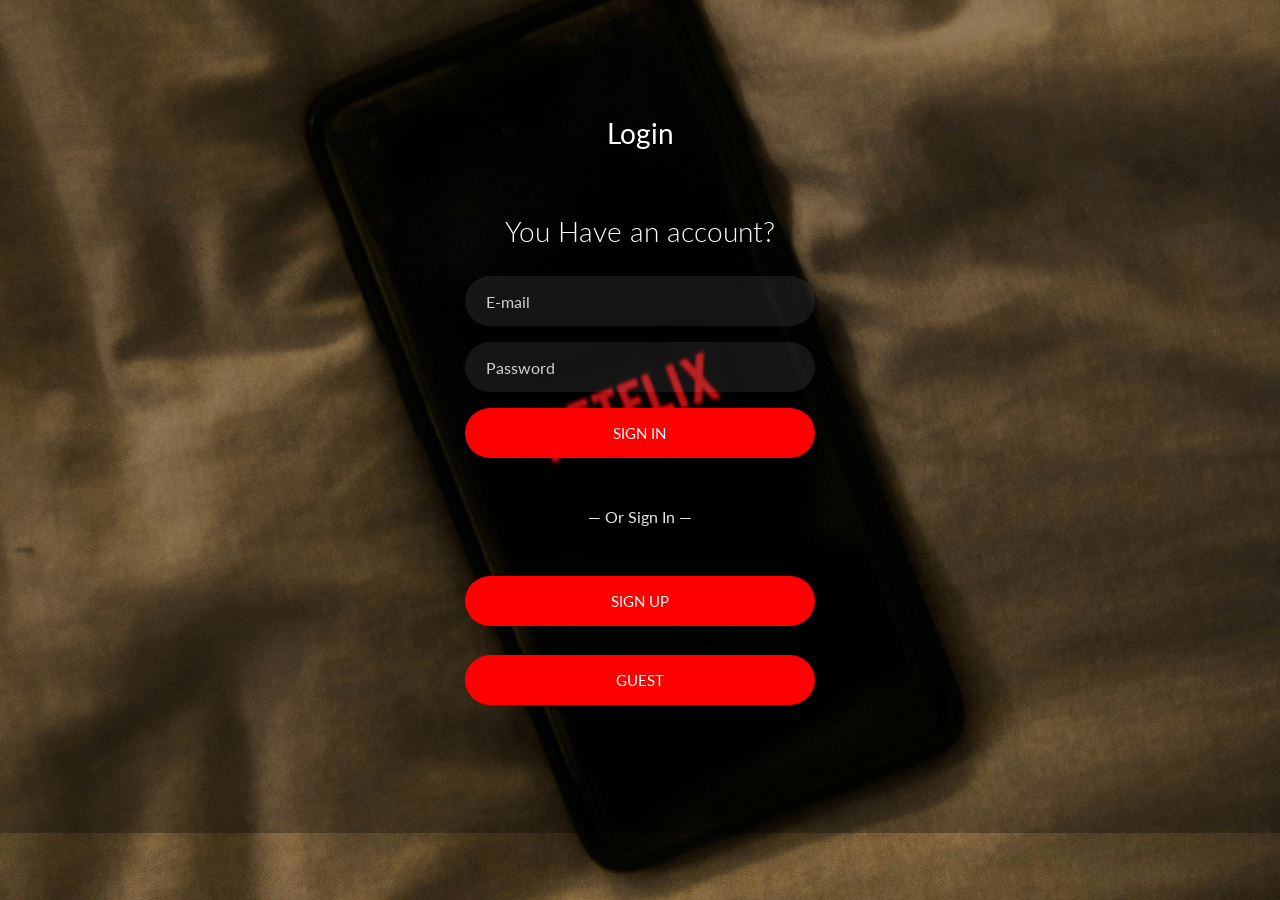
<file: INDEX.html>
<!doctype html>
<html lang="en">
  <head>
  	<title>Index</title>
    <meta charset="utf-8">
    <meta name="viewport" content="width=device-width, initial-scale=1, shrink-to-fit=no">

	<link href="https://fonts.googleapis.com/css?family=Lato:300,400,700&display=swap" rel="stylesheet">

	<link rel="stylesheet" href="https://stackpath.bootstrapcdn.com/font-awesome/4.7.0/css/font-awesome.min.css">
	
	<link rel="stylesheet" href="css/style.css">

	</head>
	<body class="img js-fullheight" style="background-image: url(images/bg1.jpg);">
	<section class="ftco-section">
		<div class="container">
			<div class="row justify-content-center">
				<div class="col-md-6 text-center mb-5">
					<h2 class="heading-section">Login</h2>
				</div>
			</div>
			<div class="row justify-content-center">
				<div class="col-md-6 col-lg-4">
					<div class="login-wrap p-0">
		      	<h3 class="mb-4 text-center">You Have an account?</h3>
		      	<form action="Verfi.php" class="signin-form"  method="post">
		      		<div class="form-group">
		      			<input type="text" class="form-control" name="email" placeholder="E-mail" required>
		      		</div>
	            <div class="form-group">
	              <input id="password-field" type="Password" name="pwd" class="form-control" placeholder="Password" required>	            </div>
	            <div class="form-group">
	            	 <button type="submit" name='sing_in' class="form-control btn btn-danger submit px-3 " style="background:red;">Sign In</button>
	            </div>
	         </form>
			 
<br>
			  <form action="sing_up.php" method="post">
	          <p class="w-100 text-center">&mdash; Or Sign In &mdash;</p>
			  <br>
			  <div class="form-group">
				<button type="submit" class="form-control btn btn px-3" style="background:red;" >Sign UP</button>
</form>
<form action="page1.html" method="post">
	          <br>
			  <div class="form-group">
				<button type="submit" class="form-control btn btn  px-3" style="background:red;">Guest</button>
</form>
	</section>	
<script src="js/bootstrap.min.js"></script>
</body>
</html>
</file>
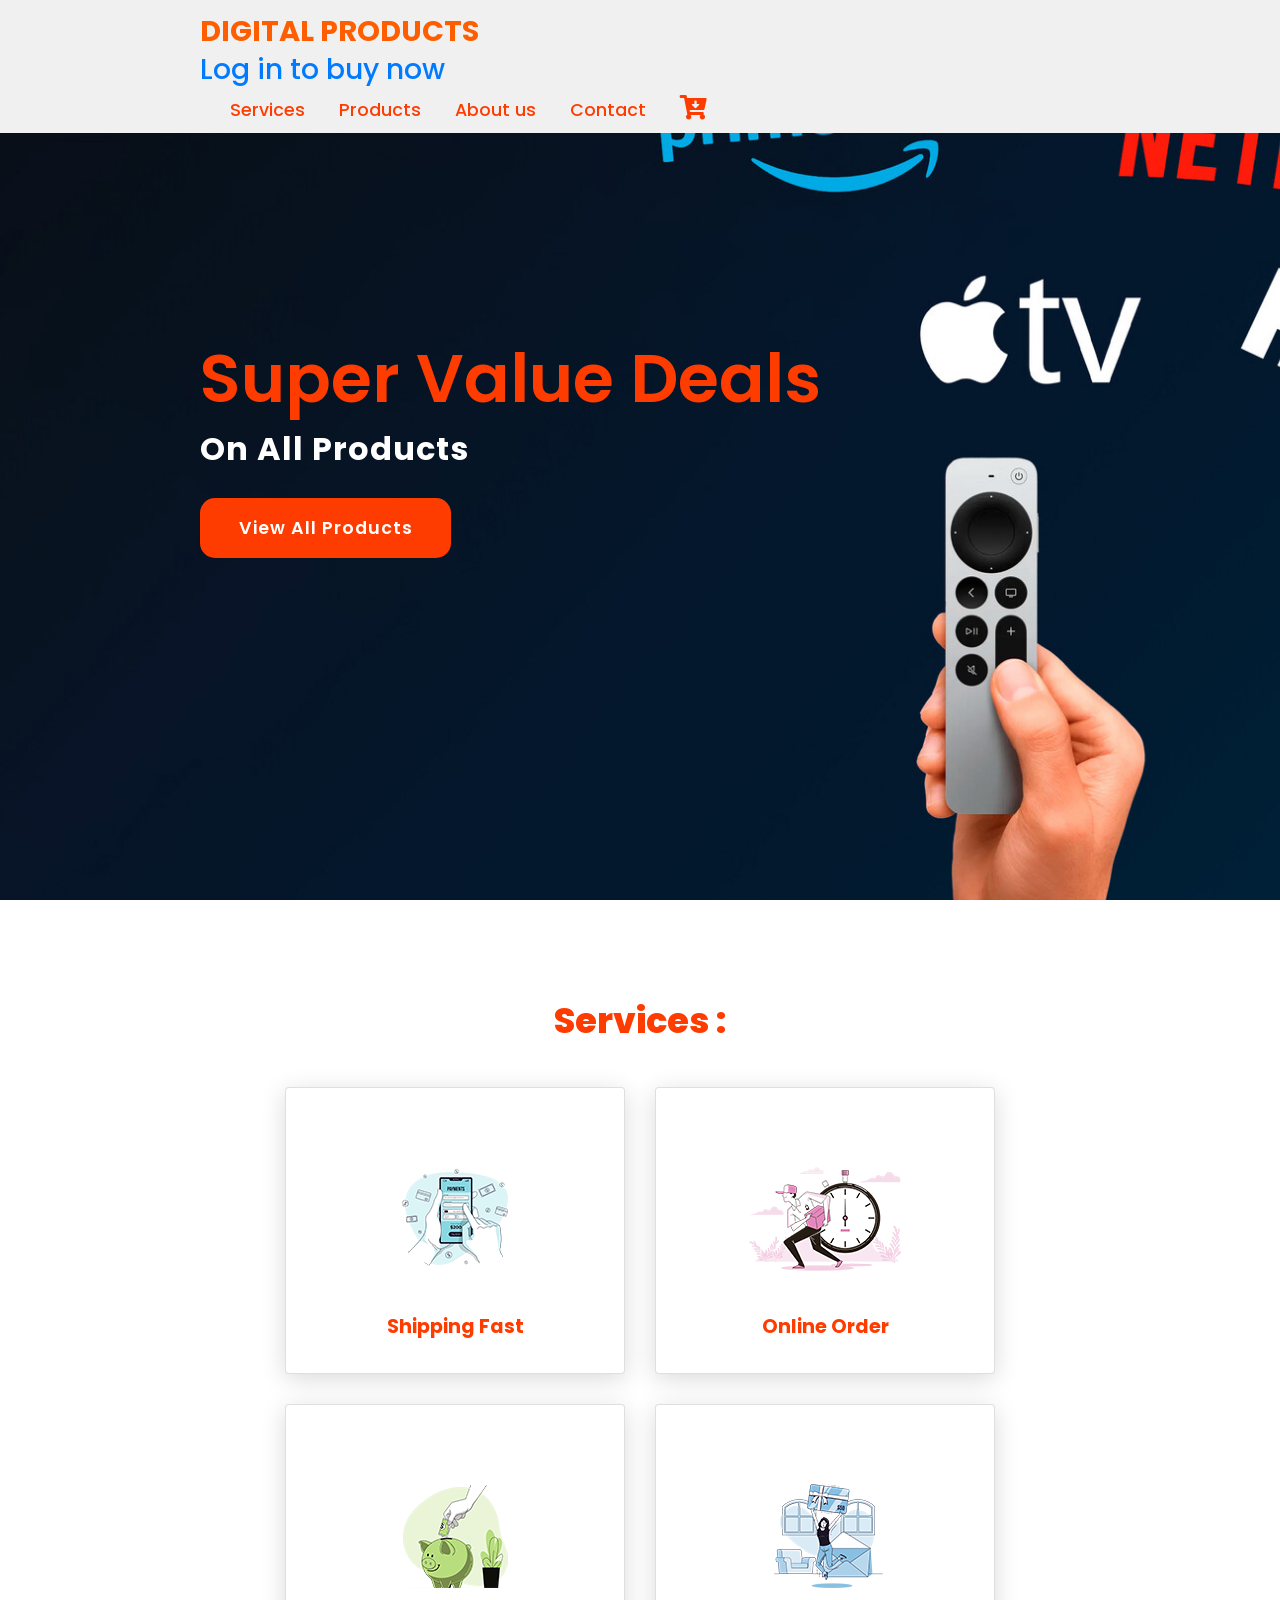
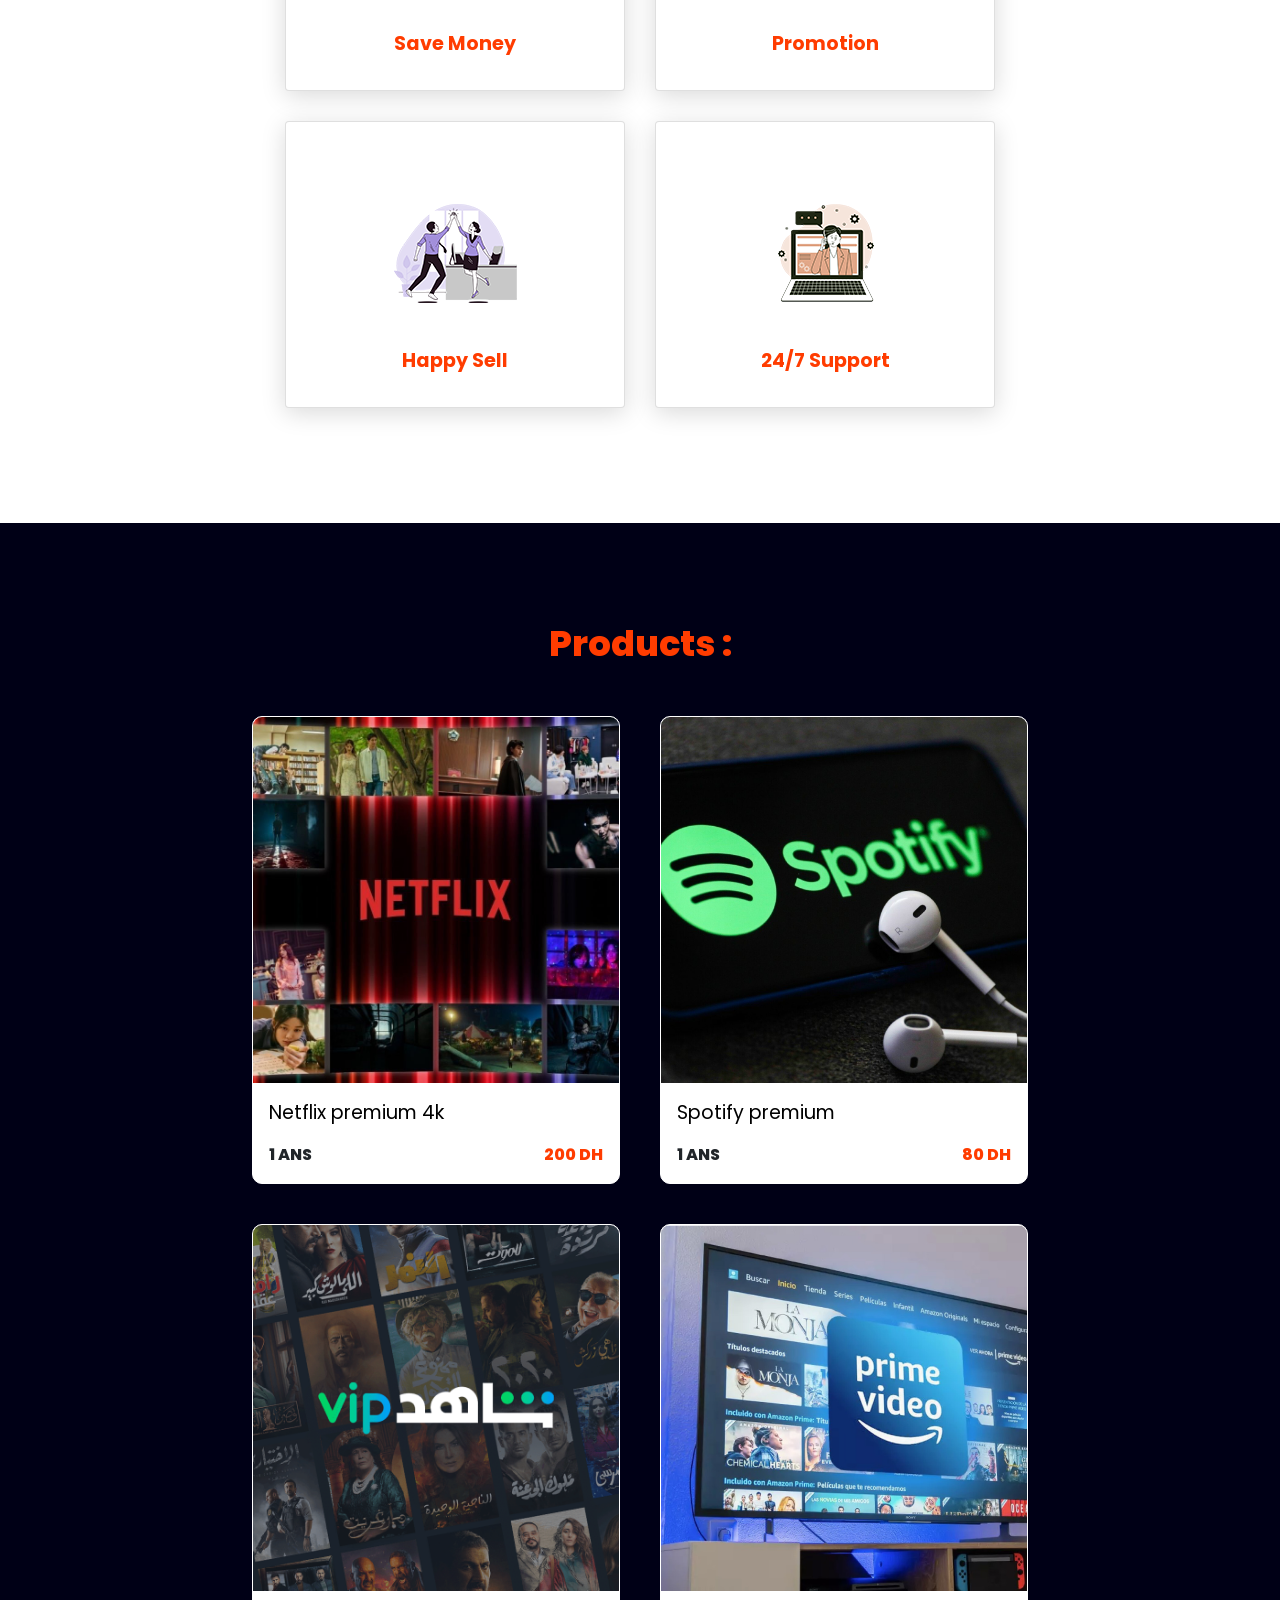
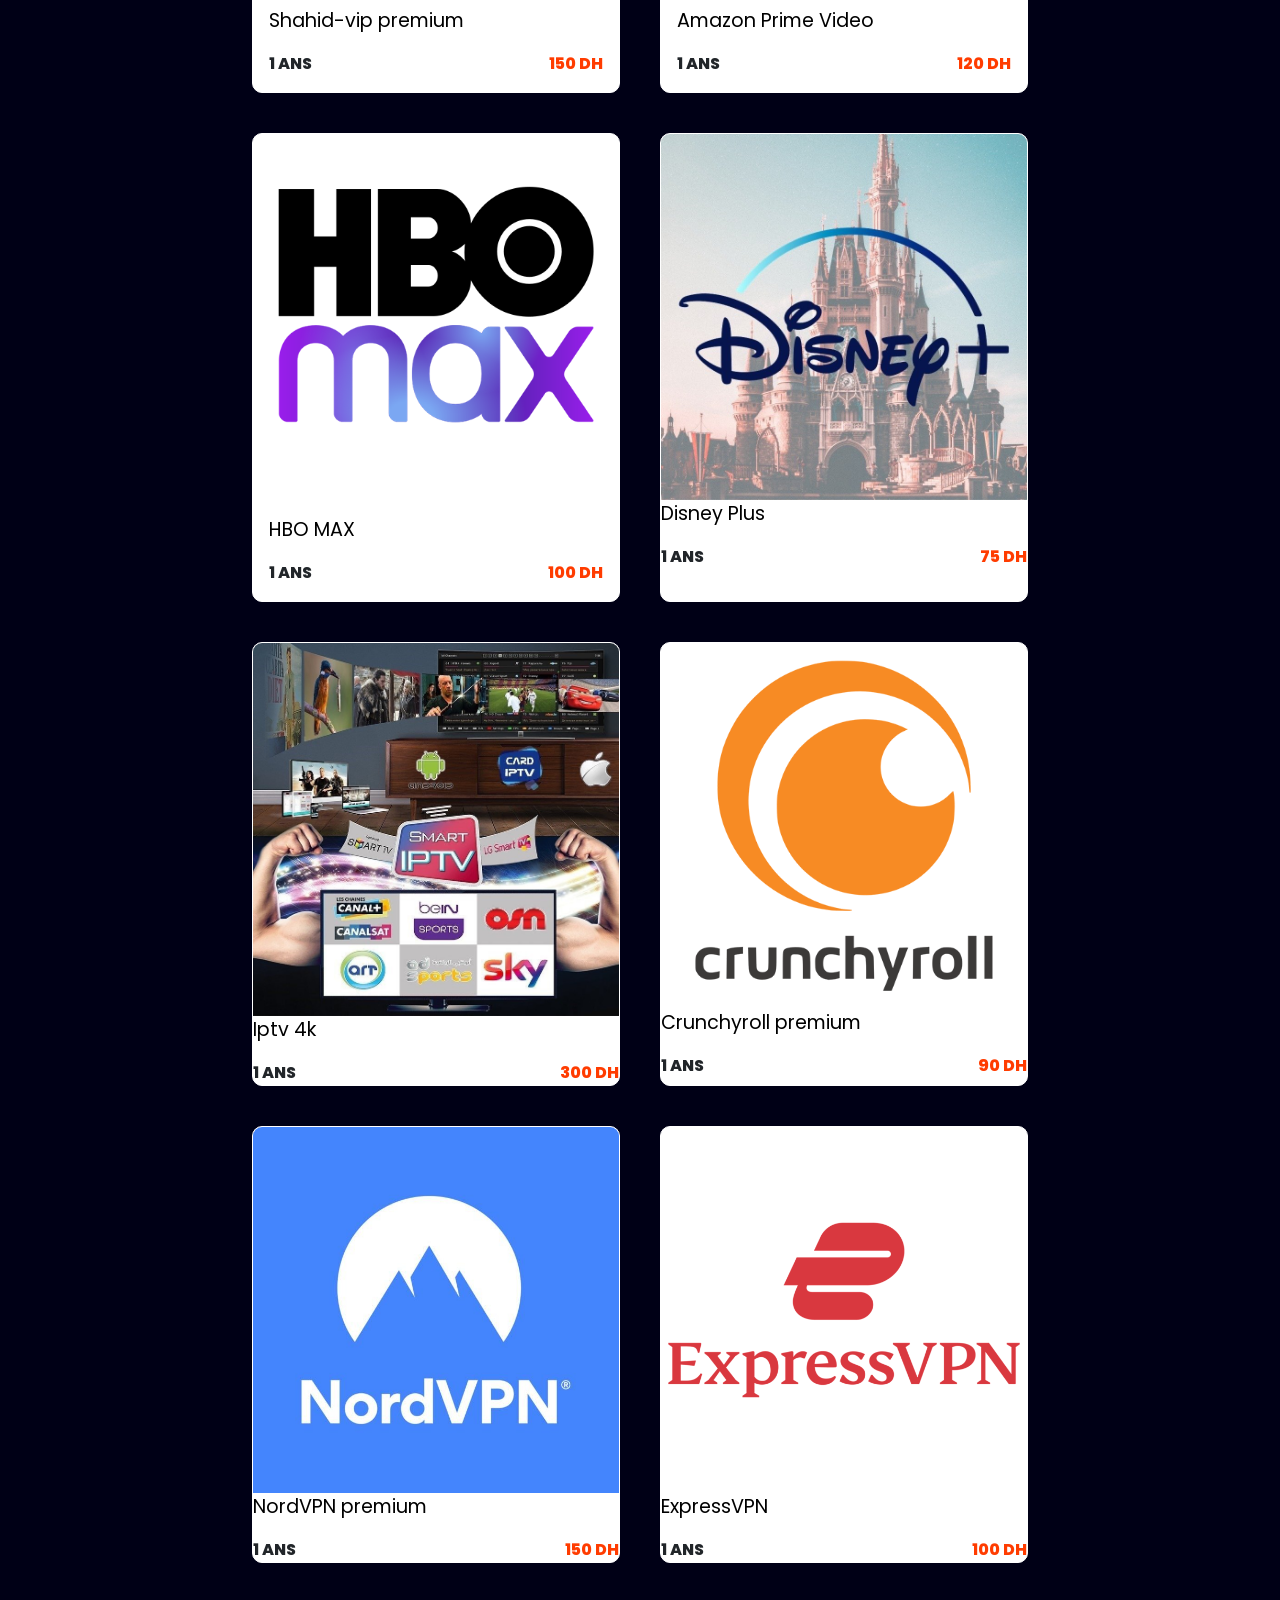
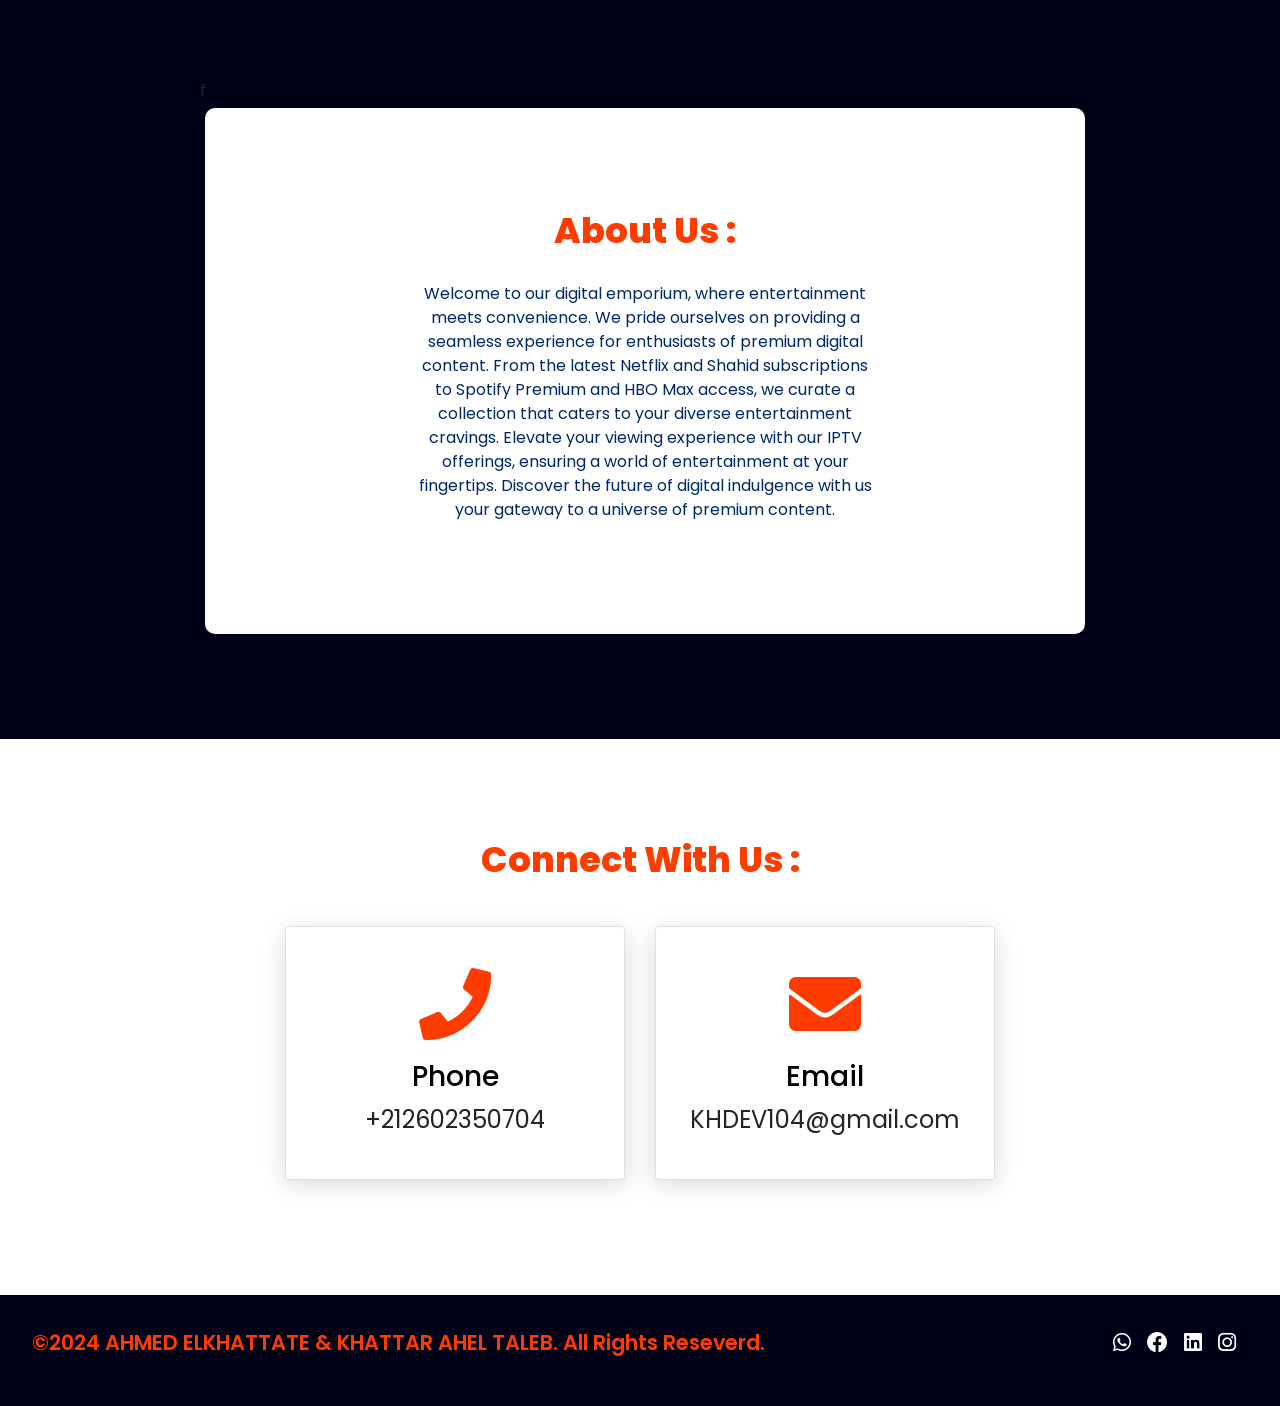
<file: page1.html>
<!DOCTYPE html>
<html lang="en">
<head>
    <meta charset="UTF-8">
    <meta http-equiv="X-UA-Compatible" content="IE=edge">
    <meta name="viewport" content="width=device-width, initial-scale=1.0">
    <link rel="stylesheet" href="https://cdnjs.cloudflare.com/ajax/libs/font-awesome/5.15.4/css/all.min.css">
    <link rel="stylesheet" href="style.css">
    <link rel="stylesheet" href="css/bootstrap.min.css">
    <title>Digital Products</title>
</head>
<body>

    <header>
        <a href="#" class="logo">Digital Products</a>
        <a href="sing_up.php"><h3>Log in to buy now</h3></a> 
        <nav class="navigation">
            <a href="#services">Services</a>
            <a href="#Products">Products</a>
            <a href="#Aboutus">About us</a>
            <a href="#contact">Contact</a>
           <a href="" ><i class='fas fa-cart-arrow-down' style='font-size:24px'></i></a>
                  
        </nav>
    </header>


    <section class="main">
        <div>
            <h2><br><span>Super Value Deals</span></h2>
            <h3>On All Products</h3>
            <a href="#Products" class="main-btn">View All Products</a>
        </div>
    </section>

    <section class="cards" id="services">
        <h2 class="title">Services :</h2>
        <div class="content">
            <div class="card">
                <div class="icon">
                    <i class=""><img src="images/f1.png" alt=""></i>
                </div>
                <div class="info">
                    <h2>Shipping Fast</h2>
                </div>
            </div>
            <div class="card">
                <div class="icon">
                    <i class=""><img src="images/f2.png" alt=""></i>
                </div>
                <div class="info">
                    <h2>Online Order</h2>
                </div>
            </div>
            <div class="card">
                <div class="icon">
                    <i class=""><img src="images/f3.png" alt=""></i>
                </div>
                <div class="info">
                    <h2>Save Money</h2>
                </div>
            </div>
            <div class="card">
                <div class="icon">
                    <i class=""><img src="images/f4.png" alt=""></i>
                </div>
                <div class="info">
                    <h2>Promotion</h2>
                </div>
            </div>
            <div class="card">
                <div class="icon">
                    <i class=""><img src="images/f5.png" alt=""></i>
                </div>
                <div class="info">
                    <h2>Happy Sell</h2>
                </div>
            </div>
            <div class="card">
                <div class="icon">
                    <i class=""><img src="images/f6.png" alt=""></i>
                </div>
                <div class="info">
                    <h2>24/7 Support</h2>
                </div>
            </div>

        </div>
    </section>

    <section class="Products" id="Products">
        <h2 class="title">Products :</h2>
        <div class="content">
            <div class="Products-card">
                <div class="Products-image">
                    <img src="images/work1.jpg" />
                </div>
                <div class="Products-info">
                    <p class="Products-category">Netflix premium 4k</p>
                   <strong class="Products-title">
                        <span>1 ans</span>
                        <a href="#" class="more-details">200 DH</a>
                    </strong>
                </div>
            </div>
            <div class="Products-card">
                <div class="Products-image">
                    <img src="images/work2.jpg" />
                </div>
                <div class="Products-info">
                    <p class="Products-category">Spotify premium 
                    </p>
                    <strong class="Products-title">
                        <span>1 ans</span>
                        <a href="#" class="more-details">80 DH</a>
                    </strong>
                </div>
            </div>
            <div class="Products-card">
                <div class="Products-image">
                    <img src="images/work3.jpg" />
                </div>
                <div class="Products-info">
                    <p class="Products-category">Shahid-vip premium </p>
                    <strong class="Products-title">
                        <span>1 ans</span>
                        <a href="#" class="more-details">150 DH</a>
                    </strong>
                </div>
            </div>
            <div class="Products-card">
                <div class="Products-image">
                    <img src="images/work4.jpg" />
                </div>
                <div class="Products-info">
                    <p class="Products-category">Amazon Prime Video</p>
                    <strong class="Products-title">
                        <span>1 Ans</span>
                        <a href="#" class="more-details">120 DH</a>
                    </strong>
                </div>
            </div>
            <div class="Products-card">
                <div class="Products-image">
                    <img src="images/work5.jpg" />
                </div>
                <div class="Products-info">
                    <p class="Products-category">HBO MAX</p>
                    <strong class="Products-title">
                        <span>1 ans</span>
                        <a href="#" class="more-details">100 DH</a>
                    </strong>
                </div>
            </div>
            <div class="Products-card">
                <div class="Products-image">
                    <img src="images/work6.jpg" />
                </div>
                <div class="Productsinfo">
                    <p class="Products-category">Disney Plus</p>
                    <strong class="Products-title">
                        <span>1 ANS</span>
                        <a href="#" class="more-details">75 DH</a>
                    </strong>
                </div>
            </div>
            <div class="Products-card">
                <div class="Products-image">
                    <img src="images/work8.jpg" />
                </div>
                <div class="Productsinfo">
                    <p class="Products-category">Iptv 4k</p>
                    <strong class="Products-title">
                        <span>1 ANS</span>
                        <a href="#" class="more-details">300 DH</a>
                    </strong>
                </div>
            </div>
            <div class="Products-card">
                <div class="Products-image">
                    <img src="images/work9.png" />
                </div>
                <div class="Productsinfo">
                    <p class="Products-category">Crunchyroll premium</p>
                    <strong class="Products-title">
                        <span>1 ANS</span>
                        <a href="#" class="more-details">90 DH</a>
                    </strong>
                </div>
            </div>
            <div class="Products-card">
                <div class="Products-image">
                    <img src="images/work10.jpg" />
                </div>
                <div class="Productsinfo">
                    <p class="Products-category">NordVPN premium</p>
                    <strong class="Products-title">
                        <span>1 ANS</span>
                        <a href="#" class="more-details">150 DH</a>
                    </strong>
                </div>
            </div>
            <div class="Products-card">
                <div class="Products-image">
                    <img src="images/work11.png" />
                </div>
                <div class="Productsinfo">
                    <p class="Products-category">ExpressVPN</p>
                    <strong class="Products-title">
                        <span>1 ANS</span>
                        <a href="#" class="more-details">100 DH</a>
                    </strong>
                </div>
            </div>
        </div>            <BR></BR> <BR></BR>
f     <Section class="Aboutus" id="Aboutus">
            <h2 class="title">About Us :</h2>
            <p id="pa">
                Welcome to our digital emporium, where entertainment meets convenience.
                 We pride ourselves on providing a seamless experience for enthusiasts of premium digital content.
                  From the latest Netflix and Shahid subscriptions to Spotify Premium and HBO Max access,
                   we curate a collection that caters to your diverse entertainment cravings.
                    Elevate your viewing experience with our IPTV offerings,
                     ensuring a world of entertainment at your fingertips.
                      Discover the future of digital indulgence with us your gateway to a universe of premium content.
            </p>

        </Section>
    </section>

    <section class="cards contact" id="contact">
        <h2 class="title">Connect With Us :</h2>
        <div class="content">
            <div class="card">
                <div class="icon">
                    <i class="fas fa-phone"></i>
                </div>
                <div class="info">
                    <h3>Phone</h3>
                    <p>+212602350704</p>
                </div>
            </div>
            <div class="card">
                <div class="icon">
                    <i class="fas fa-envelope"></i>
                </div>
                <div class="info">
                    <h3>Email</h3>
                    <p>KHDEV104@gmail.com</p>
                </div>
            </div>
        </div>
    </section>
    
    <footer class="footer">
        <p class="footer-title"><span>©2024 AHMED ELKHATTATE & KHATTAR AHEL TALEB. All Rights Reseverd.</span></p>
        <div class="social-icons">
            <a href="#"><i class="fab fa-whatsapp"></i></a>
            <a href="#"><i class="fab fa-facebook"></i></a>
            <a href="#"><i class="fab fa-linkedin"></i></a>
            <a href="#"><i class="fab fa-instagram"></i></a>
           
        </div>
    </footer>
</body>
</html>
</file>
<file: style.css>
@import url('https://fonts.googleapis.com/css2?family=Poppins:ital,wght@0,100;0,200;0,300;0,400;0,500;0,600;0,700;0,800;0,900;1,100;1,200;1,300;1,400;1,500;1,600;1,700;1,800;1,900&display=swap');

*{
    font-family: 'Poppins', sans-serif;
    margin: 0;
    padding: 0;
    box-sizing: border-box;
    scroll-behavior: smooth; 
}


header {
    background-color: #f0f0f0;
    width: 100%;
    position: fixed;
    z-index: 999;
    display: flex;
    justify-content: space-between;
    align-items: center;
    padding: 10px 200px ;
}

.logo{
    text-decoration: none;
    color: #ff5e00;
    text-transform: uppercase;
    font-weight: 700;
    font-size: 1.8em;
}

.navigation a{
    color: #ff3c00;
    text-decoration: none;
    font-size: 1.1em;
    font-weight: 500;
    padding-left: 30px;
}

.navigation a:hover{
    color: #601cfc;
}

section {
    padding: 100px 200px;
}

.main {
    width: 100%;
    min-height: 100vh;
    display: flex;
    align-items: center;
    background: url(images/background.jpeg) no-repeat;
    background-size: cover;
    background-position: center;
    background-attachment: fixed;
}

.main h2 {
    color: #fff;
    font-size: 1.4em;
    font-weight: 500;
}

.main h2 span {
    display: inline-block;
    margin-top: 10px;
    color: #ff3c00;
    font-size: 3em;
    font-weight: 600;
}

.main h3 {
    color: #fff;
    font-size: 2em;
    font-weight: 700;
    letter-spacing: 1px;
    margin-top: 10px;
    margin-bottom: 30px;
}

.main-btn {
    color: #fff;
    background-color: #ff3c00;
    text-decoration: none;
    font-size: 1.1em;
    font-weight: 600;
    display: inline-block;
    padding: 0.9375em 2.1875em;
    letter-spacing: 1px;
    border-radius: 15px;
    margin-bottom: 40px;
    transition: 0.7s ease;
}

.main-btn:hover {
    background-color: #ff3c00;
    transform: scale(1.1);
}

.social-icons a {
    color: #fff;
    font-size: 1.7em;
    padding-right: 30px;
}

.title {
    display: flex;
    justify-content: center;
    color: #ff3c00;
    font-size: 2.2em;
    font-weight: 800;
    margin-bottom: 30px;
}

.content {
    display: flex;
    justify-content: center;
    flex-direction: row;
    flex-wrap: wrap;
}

.card {
    background-color: #fff;
    width: 21.25em;
    box-shadow: 0 5px 25px rgba(1 1 1 / 15%);
    border-radius: 10px;
    padding: 25px;
    margin: 15px;
    transition: 0.7s ease;
}

.card:hover {
    transform: scale(1.1);
}

.card .icon {
    color: #ff3c00;
    font-size: 8em;
    text-align: center;
}

.info {
    text-align: center;
}

.info h2{
    color: #ff3c00;
    font-size: 1.2em;
    font-weight: 700;
    margin: 10px;
}

.Products {
    background-color: #000016;
}

.Products .content{
    margin-top: 30px;
}

.Products-card {
    background-color: #fff;
    border: 1px solid #fff;
    min-height: 14em;
    width: 23em;
    overflow: hidden;
    border-radius: 10px;
    margin: 20px;
    transition: 0.7s ease;
}

.Products-card:hover {
   transform: scale(1.1);
}

.Products-card:hover .Products-image {
    opacity: 0.9;
 }

.Products-image img{
    width: 100%
}

.Products-info {
    padding: 1em;
}

.Products-category {
    font-size: 1.2em;
    color: #000;
}

.Products-title {
    display: flex;
    justify-content: space-between;
    text-transform: uppercase;
    font-weight: 800;
    margin-top: 10px;
}

.Aboutus{
    background-color: #ffffff;
    border: 2px solid #ffffff;
    width: 100%;
    overflow: hidden;
    border-radius: 10px;
    margin: 5px;
    text-align: center;
}
#pa{
    color: #002864;
    margin: 10PX;
}

.more-details {
    text-decoration: none;
    color: #ff3c00;
}

.more-details:hover {
    color: #ff3c00;
}

.contact .icon{
    font-size: 4.5em;
}

.contact .info h3 {
    color: #000;
}

.contact .info p {
    font-size: 1.5em;
}

.footer {
    background-color: #000016;
    color: #fff;
    padding: 2em;
    display: flex;
    justify-content: space-between;
}

.footer-title {
    font-size: 1.3em;
    font-weight: 600;
}

.footer-title span {
    color: #ff3c00;
}

.footer .social-icons a{
    font-size: 1.3em;
    padding: 0 12px 0 0;
}

@media (max-width:1023px){
    header{
        padding: 12px 20px;
    }

    .navigation a{
        padding-left: 10px;
    }

    .title{
        font-size: 1.8em;
    }

    section{
        padding: 80px 20px;
    }

    .main-content h2{
        font-size: 1em;
    }

    .main-content h3{
        font-size: 1.6em;
    }

    .content{
        flex-direction: column;
        align-items: center;
    }

}

@media (max-width:641px){
    body{
        font-size: 12px;
    }

    .main-content h2{
        font-size: 0.8em;
    }

    .main-content h3{
        font-size: 1.4em;
    }
}

@media (max-width:300px){
    body{
        font-size: 10px;
     
    }
}
</file>
